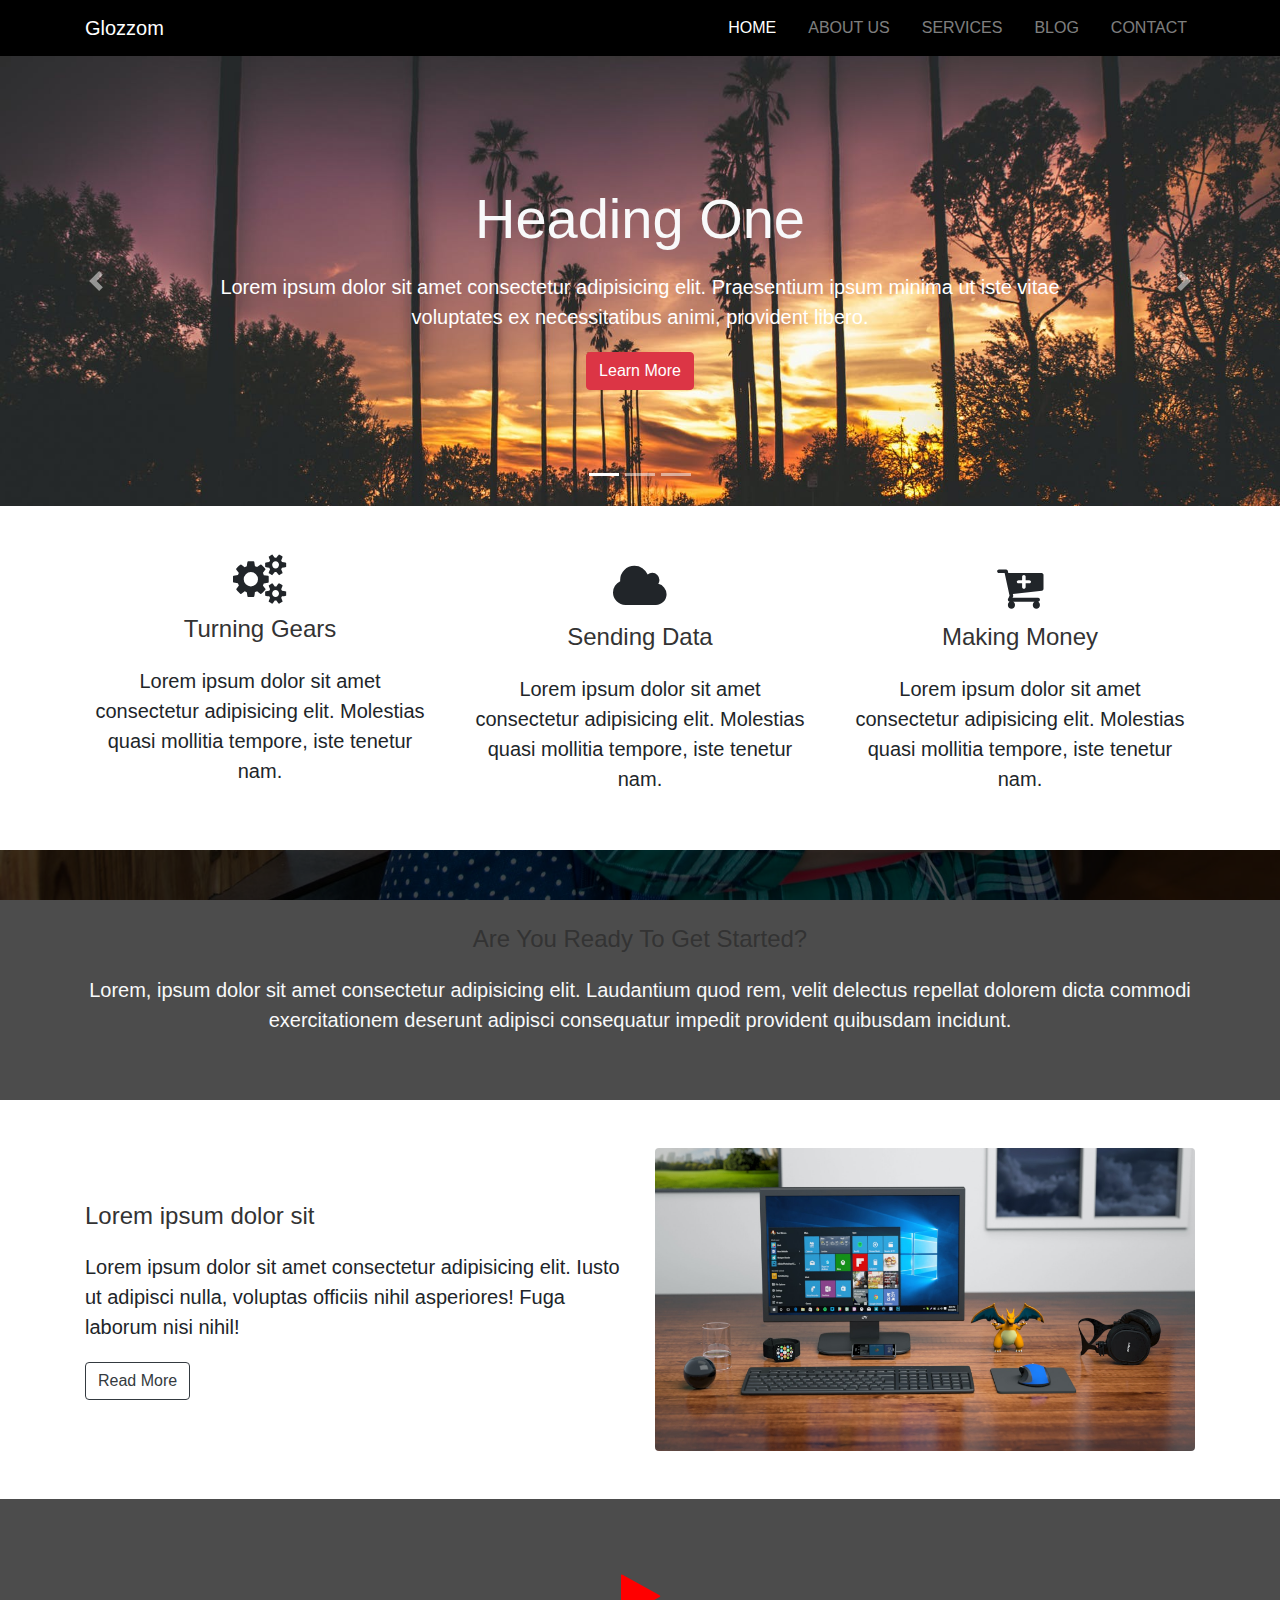
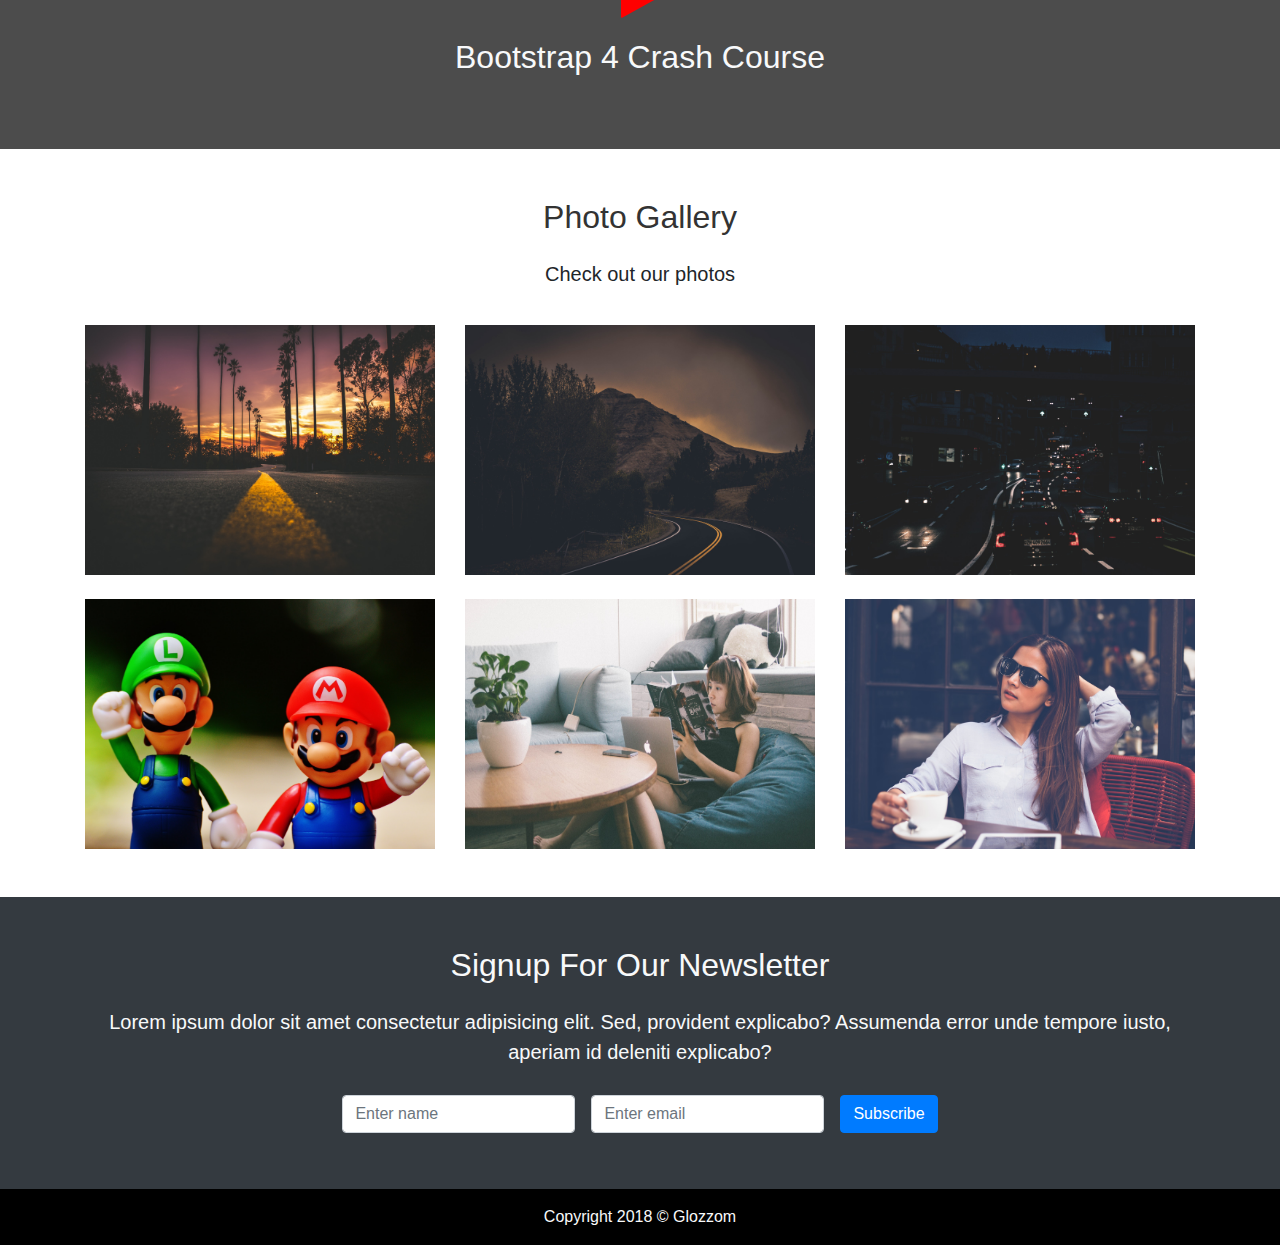
<file: index.html>
<!DOCTYPE html>
<html lang="en">
<head>
    <meta charset="UTF-8">
    <meta name="viewport" content="width=device-width, initial-scale=1.0">
    <title>Glozzom</title>
    <link rel="shortcut icon" href="img/icon.png" type="image/x-icon">
    <link rel="stylesheet" href="css/bootstrap.css">
    <link rel="stylesheet" href="css/uikit.min.css">
    <link href="https://stackpath.bootstrapcdn.com/font-awesome/4.7.0/css/font-awesome.min.css" rel="stylesheet" integrity="sha384-wvfXpqpZZVQGK6TAh5PVlGOfQNHSoD2xbE+QkPxCAFlNEevoEH3Sl0sibVcOQVnN" crossorigin="anonymous">
    <link rel="stylesheet" href="css/style.css">
    
</head>
<body>
    <!--Navigation-->
    <nav class="navbar navbar-dark navbar-expand-md" uk-sticky="top :200; animation: uk-animation-slide-top; bottom: #sticky-on-scroll-up">
        <div class="container">
            <a class="navbar-brand" href="index.html">Glozzom</a>
            <button class="navbar-toggler navbar-toggler-right" data-toggle="collapse" data-target="#navbarNav">
                <span class="navbar-toggler-icon" ></span>
            </button>
            <div class="collapse navbar-collapse" id="navbarNav">
                <ul class="navbar-nav ml-auto">
                    <li class="nav-item active">
                        <a class="nav-link" href="index.html">Home</a>
                    </li>
                    <li class="nav-item">
                        <a class="nav-link" href="about.html">About Us</a>
                    </li>
                    <li class="nav-item">
                        <a class="nav-link" href="services.html">Services</a>
                    </li>
                    <li class="nav-item">
                        <a class="nav-link" href="blog.html">Blog</a>
                    </li>
                    <li class="nav-item">
                        <a class="nav-link" href="contact.html">Contact</a>
                    </li>
                </ul>
            </div>
        </div>
    </nav>
    <!--Carousel Slider-->
    <section id="showcase" class="bg-dark">
        <div class="carousel slide" data-ride="carousel" id="mycarousel">
            <ol class="carousel-indicators">
                <li data-slide-to="0" class="active" data-target="#mycarousel"></li>
                <li data-slide-to="1" data-target="#mycarousel"></li>
                <li data-slide-to="2" data-target="#mycarousel"></li>
            </ol>
            <div class="carousel-inner">
                <div class="carousel-item carousel-img-1 active">
                    <div class="container">
                        <div class="carousel-caption mb-3 pb-3 mb-sm-5 pb-sm-5">
                            <h2 class="display-4 text-light">Heading One</h2>
                            <p class="lead">Lorem ipsum dolor sit amet consectetur adipisicing elit. Praesentium ipsum minima ut iste vitae voluptates ex necessitatibus animi, provident libero.</p>
                            <a href="#" class="btn btn-danger">Learn More</a>
                        </div>
                    </div>
                </div>
                <div class="carousel-item carousel-img-2">
                    <div class="container">
                        <div class="carousel-caption text-left mb-3 pb-3 mb-sm-5 pb-sm-5">
                            <h2 class="display-4 text-light">Heading Two</h2>
                            <p class="lead">Lorem ipsum dolor sit amet consectetur adipisicing elit. Praesentium ipsum minima ut iste vitae voluptates ex necessitatibus animi, provident libero.</p>
                            <a href="#" class="btn btn-danger">Learn More</a>
                        </div>
                    </div>
                </div>
                <div class="carousel-item carousel-img-3">
                    <div class="container">
                        <div class="carousel-caption text-right mb-3 pb-3 mb-sm-5 pb-sm-5">
                            <h2 class="display-4 text-light">Heading Three</h2>
                            <p class="lead">Lorem ipsum dolor sit amet consectetur adipisicing elit. Praesentium ipsum minima ut iste vitae voluptates ex necessitatibus animi, provident libero.</p>
                            <a href="#" class="btn btn-danger">Learn More</a>
                        </div>
                    </div>
                </div>
            </div>
            <a href="#mycarousel" class="carousel-control-prev" data-slide="prev">
                <span class="carousel-control-prev-icon"></span>
            </a>
            <a href="#mycarousel" class="carousel-control-next" data-slide="next">
                <span class="carousel-control-next-icon"></span>
            </a>
        </div>
    </section>
    <!--Home Icon-->
    <section id="homeIcon" class="py-5 text-center">
        <div class="container">
            <div class="row">
                <div class="col-md-4 mb-2">
                    <i class="fa fa-gears"></i>
                    <h3 class="my-2">Turning Gears</h3>
                    <p class="lead mb-0">Lorem ipsum dolor sit amet consectetur adipisicing elit. Molestias quasi mollitia tempore, iste tenetur nam.</p>
                </div>
                <div class="col-md-4 my-2">
                    <i class="fa fa-cloud"></i>
                    <h3 class="my-2">Sending Data</h3>
                    <p class="lead mb-0">Lorem ipsum dolor sit amet consectetur adipisicing elit. Molestias quasi mollitia tempore, iste tenetur nam.</p>
                </div>
                <div class="col-md-4 my-2">
                    <i class="fa fa-cart-plus"></i>
                    <h3 class="my-2">Making Money</h3>
                    <p class="lead mb-0">Lorem ipsum dolor sit amet consectetur adipisicing elit. Molestias quasi mollitia tempore, iste tenetur nam.</p>
                </div>
            </div>
        </div>
    </section>
    <!--Home Get Started-->
    <section id="get_started" class="py-5 text-center text-light">
        <div class="dark-overlay">
            <div class="container">
                <div class="row">
                    <div class="col mt-5 pt-4">
                        <h3>Are You Ready To Get Started?</h3>
                        <p class="lead">Lorem, ipsum dolor sit amet consectetur adipisicing elit. Laudantium quod rem, velit delectus repellat dolorem dicta commodi exercitationem deserunt adipisci consequatur impedit provident quibusdam incidunt.</p>
                    </div>
                </div>
            </div>
        </div>
    </section>
    <!--Home Info Section-->
    <section id="homeinfo" class="py-5">
        <div class="container">
            <div class="row">
                <div class="col-md-6 align-self-center">
                    <h3>Lorem ipsum dolor sit</h3>
                    <p class="lead">Lorem ipsum dolor sit amet consectetur adipisicing elit. Iusto ut adipisci nulla, voluptas officiis nihil asperiores! Fuga laborum nisi nihil!</p>
                    <a href="#" class="btn btn-outline-dark">Read More</a>
                </div>
                <div class="col-md-6 mt-sm-3 mt-3 mt-md-0">
                    <img src="img/index.jpg" alt="Pc" class="img-fluid rounded">
                </div>
            </div>
        </div>
    </section>
    <!--Home Video Section-->
    <section id="home-video" class="text-center">
        <div class="dark-overlay">
            <div class="container">
                <div class="row">
                    <div class="col mt-5 pt-4">
                        <div uk-lightbox>
                            <a href="https://youtu.be/aXRS-YzWyJw">
                                <i class="fa fa-play"></i>
                            </a>
                        </div>
                        <h2 class="mt-3 text-light">Bootstrap 4 Crash Course</h2>
                    </div>
                </div>
            </div>
        </div>
    </section>
    <!--Photo Gallery-->
    <section id="gallery" class="py-5" uk-lightbox>
        <div class="container">
            <div class="row text-center mb-3">
                <div class="col">
                    <h2>Photo Gallery</h2>
                    <p class="lead">Check out our photos</p>
                </div>
            </div>
            <div class="row">
                <div class="col-md-4">
                    <div>
                        <a href="img/g1.jpeg">
                        <img src="img/g1.jpeg" class="img-fluid" alt="">
                        </a>
                    </div>
                </div>
                <div class="col-md-4">
                    <div>
                        <a href="img/g2.jpeg">
                        <img src="img/g2.jpeg" class="img-fluid" alt="">
                        </a>
                    </div>
                </div>
                <div class="col-md-4">
                    <div>
                        <a href="img/g3.jpeg">
                        <img src="img/g3.jpeg" class="img-fluid" alt="">
                        </a>
                    </div>
                </div>
            </div>
            <div class="row pt-0 pt-md-4">
                <div class="col-md-4">
                    <div>
                        <a href="img/g4.jpeg">
                        <img src="img/g4.jpeg" class="img-fluid" alt="">
                        </a>
                    </div>
                </div>
                <div class="col-md-4">
                    <div>
                        <a href="img/g5.jpeg">
                        <img src="img/g5.jpeg" class="img-fluid" alt="">
                        </a>
                    </div>
                </div>
                <div class="col-md-4">
                    <div>
                        <a href="img/g6.jpeg">
                        <img src="img/g6.jpeg" class="img-fluid" alt="">
                        </a>
                    </div>
                </div>
            </div>
        </div>
    </section>
    <!--NewsLetter-->
    <section id="newsletter" class="py-5 bg-dark text-center text-light">
        <div class="container">
            <div class="row">
                <div class="col">
                    <h2 class="text-light">Signup For Our Newsletter</h2>
                    <p class="lead">Lorem ipsum dolor sit amet consectetur adipisicing elit. Sed, provident explicabo? Assumenda error unde tempore iusto, aperiam id deleniti explicabo?</p>
                    <form action="#" method="POST" class="form-inline justify-content-center">
                        <label class="sr-only" for="name">Name</label>
                        <input type="text" placeholder="Enter name" class="form-control m-2">
                        <label class="sr-only" for="email">Email</label>
                        <input type="email" placeholder="Enter email" class="form-control m-2">
                        <input type="submit" class="btn btn-primary m-2" value="Subscribe">
                    </form>
                </div>
            </div>
        </div>
    </section>
    <!--Copyright-->
    <section id="copyright" class="text-center py-3 text-light">
        <div class="container">
            <div class="row">
                <div class="col">
                    <p class="mb-0">Copyright 2018 &copy; Glozzom</p>
                </div>
            </div>
        </div>
    </section>
    <!-- JS FILES -->
    <script src="js/jquery.slim.js"></script>
    <script src="js/popper.min.js"></script>
    <script src="js/bootstrap.min.js"></script>
    <script src="js/uikit.min.js"></script>
    <script src="js/uikit-icons.js"></script>
</body>
</html>
</file>
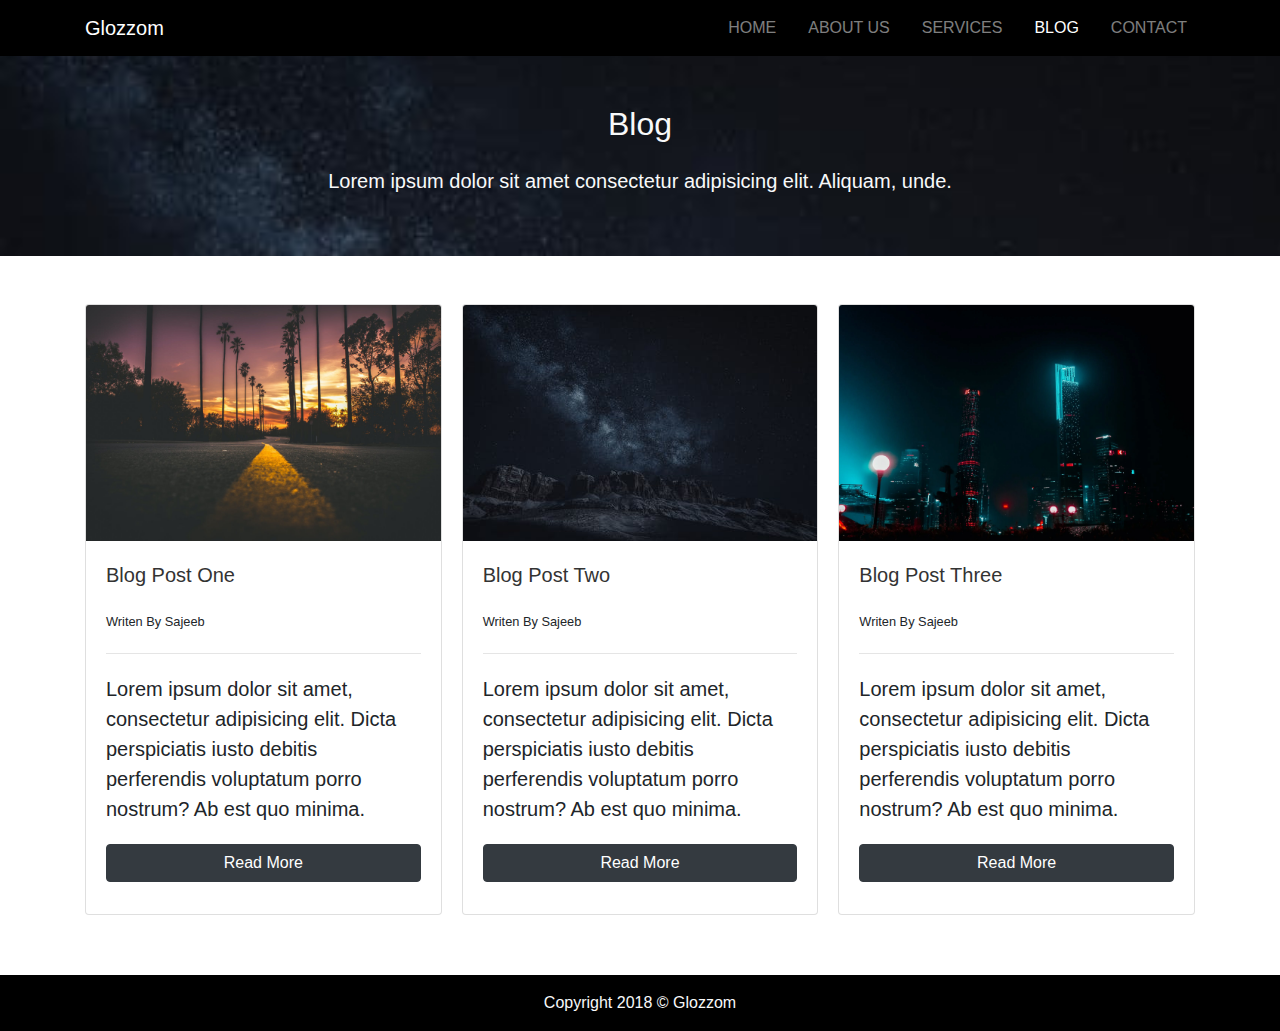
<file: blog.html>
<!DOCTYPE html>
<html lang="en">
<head>
    <meta charset="UTF-8">
    <meta name="viewport" content="width=device-width, initial-scale=1.0">
    <title>Glozzom</title>
    <link rel="shortcut icon" href="img/icon.png" type="image/x-icon">
    <link rel="stylesheet" href="css/slick.css">
    <link rel="stylesheet" href="css/slick-theme.css">
    <link rel="stylesheet" href="css/bootstrap.css">
    <link rel="stylesheet" href="css/uikit.min.css">
    <link href="https://stackpath.bootstrapcdn.com/font-awesome/4.7.0/css/font-awesome.min.css" rel="stylesheet" integrity="sha384-wvfXpqpZZVQGK6TAh5PVlGOfQNHSoD2xbE+QkPxCAFlNEevoEH3Sl0sibVcOQVnN" crossorigin="anonymous">
    <link rel="stylesheet" href="css/style.css">
    
</head>
<body>
    <!--Navigation-->
    <nav class="navbar navbar-dark navbar-expand-md" uk-sticky="top :200; animation: uk-animation-slide-top; bottom: #sticky-on-scroll-up">
        <div class="container">
            <a class="navbar-brand" href="index.html">Glozzom</a>
            <button class="navbar-toggler navbar-toggler-right" data-toggle="collapse" data-target="#navbarNav">
                <span class="navbar-toggler-icon" ></span>
            </button>
            <div class="collapse navbar-collapse" id="navbarNav">
                <ul class="navbar-nav ml-auto">
                    <li class="nav-item">
                        <a class="nav-link" href="index.html">Home</a>
                    </li>
                    <li class="nav-item">
                        <a class="nav-link" href="about.html">About Us</a>
                    </li>
                    <li class="nav-item">
                        <a class="nav-link" href="services.html">Services</a>
                    </li>
                    <li class="nav-item">
                        <a class="nav-link active" href="blog.html">Blog</a>
                    </li>
                    <li class="nav-item">
                        <a class="nav-link" href="contact.html">Contact</a>
                    </li>
                </ul>
            </div>
        </div>
    </nav>
    <!--Survices page header-->
    <section id="services-page-header" class="text-center text-light">
        <div class="container">
            <div class="row">
                <div class="col pt-5">
                    <h2 class="text-light">Blog</h2>
                    <p class="lead">Lorem ipsum dolor sit amet consectetur adipisicing elit. Aliquam, unde.</p>
                </div>
            </div>
        </div>
    </section>
    <!--Blog section-->
    <section id="blog" class="py-5">
        <div class="container">
            <div class="row">
                <div class="col">
                    <div class="card-columns">
                        <div class="card">
                            <img src="img/slide1.jpeg" class="img-fluid card-img-top" alt="404">
                            <div class="card-body">
                                <div class="card-title">
                                    <h4>Blog Post One</h4>
                                    <small>Writen By Sajeeb</small>
                                    <hr>
                                    <p class="lead">Lorem ipsum dolor sit amet, consectetur adipisicing elit. Dicta perspiciatis iusto debitis perferendis voluptatum porro nostrum? Ab est quo minima.</p>
                                    <a href="#" class="btn btn-block btn-dark">Read More</a>
                                </div>
                            </div>
                        </div>
                        <div class="card">
                            <img src="img/slide2.jpeg" class="img-fluid card-img-top" alt="404">
                            <div class="card-body">
                                <div class="card-title">
                                    <h4>Blog Post Two</h4>
                                    <small>Writen By Sajeeb</small>
                                    <hr>
                                    <p class="lead">Lorem ipsum dolor sit amet, consectetur adipisicing elit. Dicta perspiciatis iusto debitis perferendis voluptatum porro nostrum? Ab est quo minima.</p>
                                    <a href="#" class="btn btn-block btn-dark">Read More</a>
                                </div>
                            </div>
                        </div>
                        <div class="card">
                            <img src="img/slide3.webp" class="img-fluid card-img-top" alt="404">
                            <div class="card-body">
                                <div class="card-title">
                                    <h4>Blog Post Three</h4>
                                    <small>Writen By Sajeeb</small>
                                    <hr>
                                    <p class="lead">Lorem ipsum dolor sit amet, consectetur adipisicing elit. Dicta perspiciatis iusto debitis perferendis voluptatum porro nostrum? Ab est quo minima.</p>
                                    <a href="#" class="btn btn-block btn-dark">Read More</a>
                                </div>
                            </div>
                        </div>
                    </div>
                </div>
            </div>
        </div>
    </section>
   
    
    <!--Copyright-->
    <section id="copyright" class="text-center py-3 text-light">
        <div class="container">
            <div class="row">
                <div class="col">
                    <p class="mb-0">Copyright 2018 &copy; Glozzom</p>
                </div>
            </div>
        </div>
    </section>
    <!-- JS FILES -->
    <script src="js/jquery.slim.js"></script>
    <script src="js/popper.min.js"></script>
    <script src="js/bootstrap.min.js"></script>
    <script src="js/uikit.min.js"></script>
    <script src="js/uikit-icons.js"></script>
    <script src="js/slick.min.js"></script>
    <script src="js/main.js"></script>
</body>
</html>
</file>
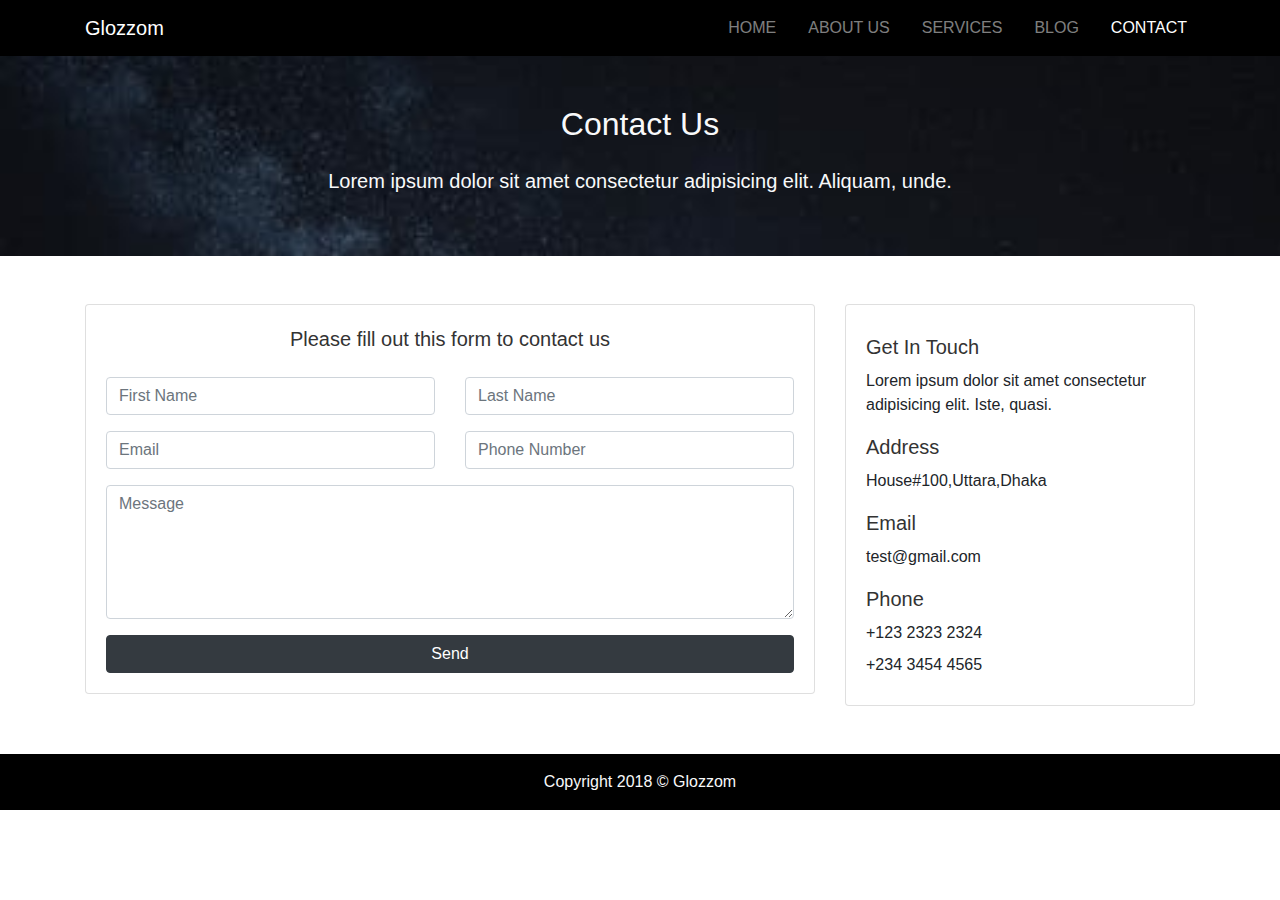
<file: contact.html>
<!DOCTYPE html>
<html lang="en">
<head>
    <meta charset="UTF-8">
    <meta name="viewport" content="width=device-width, initial-scale=1.0">
    <title>Glozzom</title>
    <link rel="shortcut icon" href="img/icon.png" type="image/x-icon">
    <link rel="stylesheet" href="css/slick.css">
    <link rel="stylesheet" href="css/slick-theme.css">
    <link rel="stylesheet" href="css/bootstrap.css">
    <link rel="stylesheet" href="css/uikit.min.css">
    <link href="https://stackpath.bootstrapcdn.com/font-awesome/4.7.0/css/font-awesome.min.css" rel="stylesheet" integrity="sha384-wvfXpqpZZVQGK6TAh5PVlGOfQNHSoD2xbE+QkPxCAFlNEevoEH3Sl0sibVcOQVnN" crossorigin="anonymous">
    <link rel="stylesheet" href="css/style.css">
    
</head>
<body>
    <!--Navigation-->
    <nav class="navbar navbar-dark navbar-expand-md" uk-sticky="top :200; animation: uk-animation-slide-top; bottom: #sticky-on-scroll-up">
        <div class="container">
            <a class="navbar-brand" href="index.html">Glozzom</a>
            <button class="navbar-toggler navbar-toggler-right" data-toggle="collapse" data-target="#navbarNav">
                <span class="navbar-toggler-icon" ></span>
            </button>
            <div class="collapse navbar-collapse" id="navbarNav">
                <ul class="navbar-nav ml-auto">
                    <li class="nav-item">
                        <a class="nav-link" href="index.html">Home</a>
                    </li>
                    <li class="nav-item">
                        <a class="nav-link" href="about.html">About Us</a>
                    </li>
                    <li class="nav-item">
                        <a class="nav-link" href="services.html">Services</a>
                    </li>
                    <li class="nav-item">
                        <a class="nav-link" href="blog.html">Blog</a>
                    </li>
                    <li class="nav-item">
                        <a class="nav-link active" href="contact.html">Contact</a>
                    </li>
                </ul>
            </div>
        </div>
    </nav>
    <!--Survices page header-->
    <section id="services-page-header" class="text-center text-light">
        <div class="container">
            <div class="row">
                <div class="col pt-5">
                    <h2 class="text-light">Contact Us</h2>
                    <p class="lead">Lorem ipsum dolor sit amet consectetur adipisicing elit. Aliquam, unde.</p>
                </div>
            </div>
        </div>
    </section>
    <!--Contact section-->
    <section id="contact" class="py-5">
        <div class="container">
            <div class="row">
                <div class="col-md-8">
                    <div class="card">
                        <div class="card-body">
                            <h4 class="text-center">Please fill out this form to contact us</h4>
                            <div class="row mt-4">
                                <div class="col-md-6">
                                    <div class="form-group">
                                        <input class="form-control" type="text" placeholder="First Name">
                                    </div>
                                </div>
                                <div class="col-md-6">
                                    <div class="form-group">
                                        <input class="form-control" type="text" placeholder="Last Name">
                                    </div>
                                </div>
                                <div class="col-md-6">
                                    <div class="form-group">
                                        <input class="form-control" type="email" placeholder="Email">
                                    </div>
                                </div>
                                <div class="col-md-6">
                                    <div class="form-group">
                                        <input class="form-control" type="text" placeholder="Phone Number">
                                    </div>
                                </div> 
                                <div class="col-md-12">
                                    <div class="form-group">
                                        <textarea class="form-control" rows="5" type="text" placeholder="Message"></textarea>
                                    </div>
                                </div> 
                                <div class="col-md-12">
                                    <input type="submit" class="btn btn-block btn-dark" value="Send">
                                </div>
                            </div>
                         </div>
                    </div>
                </div>
                <div class="col-md-4">
                    <div class="card">
                        <div class="card-body">
                            <h4 class="my-2">Get In Touch</h4>
                            <p class="my-2">Lorem ipsum dolor sit amet consectetur adipisicing elit. Iste, quasi.</p>
                            <h4 class="my-2 mt-3">Address</h4>
                            <p class="my-2">House#100,Uttara,Dhaka</p>
                            <h4 class="my-2 mt-3">Email</h4>
                            <p class="my-2">test@gmail.com</p>
                            <h4 class="my-2 mt-3">Phone</h4>
                            <p class="my-2">+123 2323 2324</p>
                            <p class="my-2">+234 3454 4565</p>
                        </div>
                    </div>
                </div>
            </div>
        </div>
    </section>
   
    
    <!--Copyright-->
    <section id="copyright" class="text-center py-3 text-light">
        <div class="container">
            <div class="row">
                <div class="col">
                    <p class="mb-0">Copyright 2018 &copy; Glozzom</p>
                </div>
            </div>
        </div>
    </section>
    <!-- JS FILES -->
    <script src="js/jquery.slim.js"></script>
    <script src="js/popper.min.js"></script>
    <script src="js/bootstrap.min.js"></script>
    <script src="js/uikit.min.js"></script>
    <script src="js/uikit-icons.js"></script>
    <script src="js/slick.min.js"></script>
    <script src="js/main.js"></script>
</body>
</html>
</file>
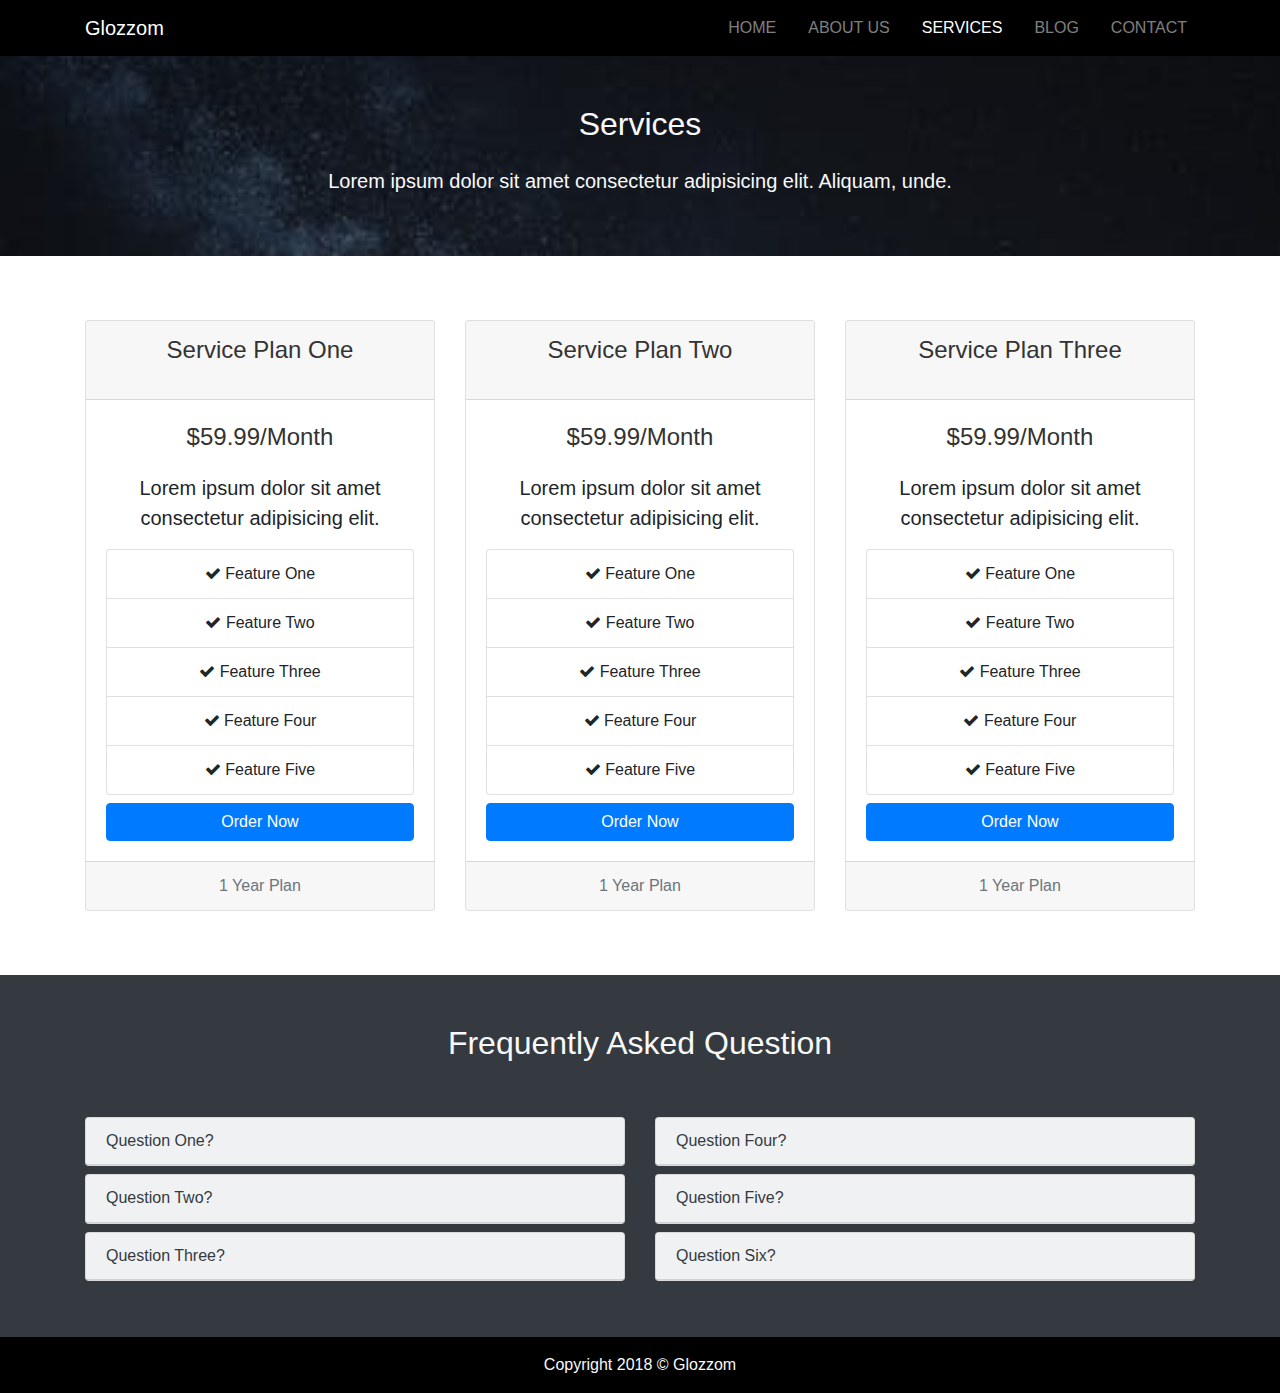
<file: services.html>
<!DOCTYPE html>
<html lang="en">
<head>
    <meta charset="UTF-8">
    <meta name="viewport" content="width=device-width, initial-scale=1.0">
    <title>Glozzom</title>
    <link rel="shortcut icon" href="img/icon.png" type="image/x-icon">
    <link rel="stylesheet" href="css/slick.css">
    <link rel="stylesheet" href="css/slick-theme.css">
    <link rel="stylesheet" href="css/bootstrap.css">
    <link rel="stylesheet" href="css/uikit.min.css">
    <link href="https://stackpath.bootstrapcdn.com/font-awesome/4.7.0/css/font-awesome.min.css" rel="stylesheet" integrity="sha384-wvfXpqpZZVQGK6TAh5PVlGOfQNHSoD2xbE+QkPxCAFlNEevoEH3Sl0sibVcOQVnN" crossorigin="anonymous">
    <link rel="stylesheet" href="css/style.css">
    
</head>
<body>
    <!--Navigation-->
    <nav class="navbar navbar-dark navbar-expand-md" uk-sticky="top :200; animation: uk-animation-slide-top; bottom: #sticky-on-scroll-up">
        <div class="container">
            <a class="navbar-brand" href="index.html">Glozzom</a>
            <button class="navbar-toggler navbar-toggler-right" data-toggle="collapse" data-target="#navbarNav">
                <span class="navbar-toggler-icon" ></span>
            </button>
            <div class="collapse navbar-collapse" id="navbarNav">
                <ul class="navbar-nav ml-auto">
                    <li class="nav-item">
                        <a class="nav-link" href="index.html">Home</a>
                    </li>
                    <li class="nav-item">
                        <a class="nav-link" href="about.html">About Us</a>
                    </li>
                    <li class="nav-item">
                        <a class="nav-link active" href="services.html">Services</a>
                    </li>
                    <li class="nav-item">
                        <a class="nav-link" href="blog.html">Blog</a>
                    </li>
                    <li class="nav-item">
                        <a class="nav-link" href="contact.html">Contact</a>
                    </li>
                </ul>
            </div>
        </div>
    </nav>
    <!--Survices page header-->
    <section id="services-page-header" class="text-center text-light">
        <div class="container">
            <div class="row">
                <div class="col pt-5">
                    <h2 class="text-light">Services</h2>
                    <p class="lead">Lorem ipsum dolor sit amet consectetur adipisicing elit. Aliquam, unde.</p>
                </div>
            </div>
        </div>
    </section>
    <!--Price Table-->
    <section id="price-table" class="py-5">
        <div class="container">
            <div class="row">
                <div class="col-md-4 my-3">
                    <div class="card text-center">
                        <div class="card-header">
                            <h3>Service Plan One</h3>
                        </div>
                        <div class="card-body">
                            <div class="card-title">
                                <h3>$59.99/Month</h3>
                            </div>
                            <div class="card-text lead">Lorem ipsum dolor sit amet consectetur adipisicing elit.</div>
                            <ul class="list-group mt-3">
                               <li class="list-group-item">
                                    <i class="fa fa-check"></i> Feature One
                               </li> 
                               <li class="list-group-item">
                                    <i class="fa fa-check"></i> Feature Two
                               </li>
                               <li class="list-group-item">
                                    <i class="fa fa-check"></i> Feature Three
                               </li>
                               <li class="list-group-item">
                                   <i class="fa fa-check"></i> Feature Four
                               </li>
                               <li class="list-group-item">
                                    <i class="fa fa-check"></i> Feature Five
                              </li> 
                            </ul>
                            <a href="#" class="btn btn-block btn-primary mt-2">Order Now</a>
                        </div>
                        <div class="card-footer">
                            <p class="text-muted mb-0">1 Year Plan</p>
                        </div>
                    </div>
                </div>
                <div class="col-md-4 my-3">
                    <div class="card text-center">
                        <div class="card-header">
                            <h3>Service Plan Two</h3>
                        </div>
                        <div class="card-body">
                            <div class="card-title">
                                <h3>$59.99/Month</h3>
                            </div>
                            <div class="card-text lead">Lorem ipsum dolor sit amet consectetur adipisicing elit.</div>
                            <ul class="list-group mt-3">
                               <li class="list-group-item">
                                    <i class="fa fa-check"></i> Feature One
                               </li> 
                               <li class="list-group-item">
                                    <i class="fa fa-check"></i> Feature Two
                               </li>
                               <li class="list-group-item">
                                    <i class="fa fa-check"></i> Feature Three
                               </li>
                               <li class="list-group-item">
                                   <i class="fa fa-check"></i> Feature Four
                               </li>
                               <li class="list-group-item">
                                    <i class="fa fa-check"></i> Feature Five
                              </li> 
                            </ul>
                            <a href="#" class="btn btn-block btn-primary mt-2">Order Now</a>
                        </div>
                        <div class="card-footer">
                            <p class="text-muted mb-0">1 Year Plan</p>
                        </div>
                    </div>
                </div>
                <div class="col-md-4 my-3">
                    <div class="card text-center">
                        <div class="card-header">
                            <h3>Service Plan Three</h3>
                        </div>
                        <div class="card-body">
                            <div class="card-title">
                                <h3>$59.99/Month</h3>
                            </div>
                            <div class="card-text lead">Lorem ipsum dolor sit amet consectetur adipisicing elit.</div>
                            <ul class="list-group mt-3">
                               <li class="list-group-item">
                                    <i class="fa fa-check"></i> Feature One
                               </li> 
                               <li class="list-group-item">
                                    <i class="fa fa-check"></i> Feature Two
                               </li>
                               <li class="list-group-item">
                                    <i class="fa fa-check"></i> Feature Three
                               </li>
                               <li class="list-group-item">
                                   <i class="fa fa-check"></i> Feature Four
                               </li>
                               <li class="list-group-item">
                                    <i class="fa fa-check"></i> Feature Five
                              </li> 
                            </ul>
                            <a href="#" class="btn btn-block btn-primary mt-2">Order Now</a>
                        </div>
                        <div class="card-footer">
                            <p class="text-muted mb-0">1 Year Plan</p>
                        </div>
                    </div>
                </div>
            </div>
        </div>
    </section>
    <!--FAQ Section-->
    <section id="accordion" class="py-5 bg-dark">
        <div class="container">
            <div class="row text-center">
                <div class="col">
                    <h2 class="text-light">Frequently Asked Question</h2>
                </div>
            </div>
            <div class="row mt-4">
                <div class="col-md-6">
                    <div class="card bg-light text-dark my-2">
                        <div id="headingOne" class="card-header">
                            <h5 class="mb-0">
                                <a href="#collapse1" class="text-dark" data-toggle="collapse">
                                Question One?
                                </a>
                           </h5>
                        </div>
                        <div id="collapse1" class="collapse p-3" data-parent="#accordion">
                            <p class="lead mb-0">Lorem ipsum dolor sit amet consectetur adipisicing elit. Ullam, numquam maxime aliquid facilis perferendis impedit!</p>
                        </div>
                    </div>
                    <div class="card bg-light text-dark my-2">
                        <div id="headingTwo" class="card-header">
                            <h5 class="mb-0">
                                <a href="#collapse2" class="text-dark" data-toggle="collapse">
                                Question Two?
                                </a>
                           </h5>
                        </div>
                        <div id="collapse2" class="collapse p-3" data-parent="#accordion">
                            <p class="lead mb-0">Lorem ipsum dolor sit amet consectetur adipisicing elit. Ullam, numquam maxime aliquid facilis perferendis impedit!</p>
                        </div>
                    </div>
                    <div class="card bg-light text-dark my-2">
                        <div id="headingThree" class="card-header">
                            <h5 class="mb-0">
                                <a href="#collapse3" class="text-dark" data-toggle="collapse">
                                Question Three?
                                </a>
                           </h5>
                        </div>
                        <div id="collapse3" class="collapse p-3" data-parent="#accordion">
                            <p class="lead mb-0">Lorem ipsum dolor sit amet consectetur adipisicing elit. Ullam, numquam maxime aliquid facilis perferendis impedit!</p>
                        </div>
                    </div>
                </div>
                <div class="col-md-6">
                    <div class="card bg-light text-dark my-2">
                        <div id="headingFour" class="card-header">
                            <h5 class="mb-0">
                                <a href="#collapse4" class="text-dark" data-toggle="collapse">
                                Question Four?
                                </a>
                           </h5>
                        </div>
                        <div id="collapse4" class="collapse p-3" data-parent="#accordion">
                            <p class="lead mb-0">Lorem ipsum dolor sit amet consectetur adipisicing elit. Ullam, numquam maxime aliquid facilis perferendis impedit!</p>
                        </div>
                    </div>
                    <div class="card bg-light text-dark my-2">
                        <div id="headingFive" class="card-header">
                            <h5 class="mb-0">
                                <a href="#collapse5" class="text-dark" data-toggle="collapse">
                                Question Five?
                                </a>
                           </h5>
                        </div>
                        <div id="collapse5" class="collapse p-3" data-parent="#accordion">
                            <p class="lead mb-0">Lorem ipsum dolor sit amet consectetur adipisicing elit. Ullam, numquam maxime aliquid facilis perferendis impedit!</p>
                        </div>
                    </div>
                    <div class="card bg-light text-dark my-2">
                        <div id="headingSix" class="card-header">
                            <h5 class="mb-0">
                                <a href="#collapse6" class="text-dark" data-toggle="collapse">
                                Question Six?
                                </a>
                           </h5>
                        </div>
                        <div id="collapse6" class="collapse p-3" data-parent="#accordion">
                            <p class="lead mb-0">Lorem ipsum dolor sit amet consectetur adipisicing elit. Ullam, numquam maxime aliquid facilis perferendis impedit!</p>
                        </div>
                    </div>
                </div>
            </div>
        </div>
    </section>
    
    <!--Copyright-->
    <section id="copyright" class="text-center py-3 text-light">
        <div class="container">
            <div class="row">
                <div class="col">
                    <p class="mb-0">Copyright 2018 &copy; Glozzom</p>
                </div>
            </div>
        </div>
    </section>
    <!-- JS FILES -->
    <script src="js/jquery.slim.js"></script>
    <script src="js/popper.min.js"></script>
    <script src="js/bootstrap.min.js"></script>
    <script src="js/uikit.min.js"></script>
    <script src="js/uikit-icons.js"></script>
    <script src="js/slick.min.js"></script>
    <script src="js/main.js"></script>
</body>
</html>
</file>
<file: css/style.css>
.navbar {
  background: #000; }
  .navbar .nav-item {
    padding-left: 1em; }
    .navbar .nav-item .nav-link {
      text-transform: uppercase; }

.carousel-item {
  height: 450px; }

.carousel-img-1 {
  background: url("../img/slide1.jpeg");
  background-size: cover; }

.carousel-img-2 {
  background: url("../img/slide2.jpeg");
  background-size: cover; }

.carousel-img-3 {
  background: url("../img/slide3.webp");
  background-size: cover; }

#homeIcon .fa {
  font-size: 50px; }

#get_started {
  background: url("../img/ready.jpeg");
  background-size: cover;
  background-attachment: fixed;
  background-repeat: no-repeat;
  position: relative;
  min-height: 250px; }
  #get_started .dark-overlay {
    background: rgba(0, 0, 0, 0.7);
    position: absolute;
    top: 0;
    left: 0;
    width: 100%;
    height: 100%; }

#home-video {
  background: url("../img/people.jpeg");
  background-size: cover;
  background-attachment: fixed;
  background-repeat: no-repeat;
  position: relative;
  min-height: 250px; }
  #home-video .dark-overlay {
    background: rgba(0, 0, 0, 0.7);
    position: absolute;
    top: 0;
    left: 0;
    width: 100%;
    height: 100%; }
    #home-video .dark-overlay .fa {
      font-size: 50px;
      color: #ff0000; }

#gallery img {
  min-height: 250px; }

#copyright {
  background: #000; }

#page-header {
  background: url("../img/slide1.jpeg");
  background-size: cover;
  height: 200px;
  background-attachment: fixed; }

#about-info img {
  width: 350px;
  height: 350px; }

#icon-boxes {
  font-size: 50px; }

#testimonial .slick-prev::before,
#testimonial .slick-next::before {
  color: #000; }

#services-page-header {
  background: url("../img/slide2.jpeg");
  background-size: cover;
  height: 200px;
  background-attachment: fixed; }

@media (max-width: 767px) {
  .nav-item {
    padding-left: 0 !important; }
  #get_started {
    min-height: 300px; } }

@media (max-width: 480px) {
  .carousel h2 {
    font-size: 2.5rem; }
  #get_started {
    min-height: 400px; } }
</file>
